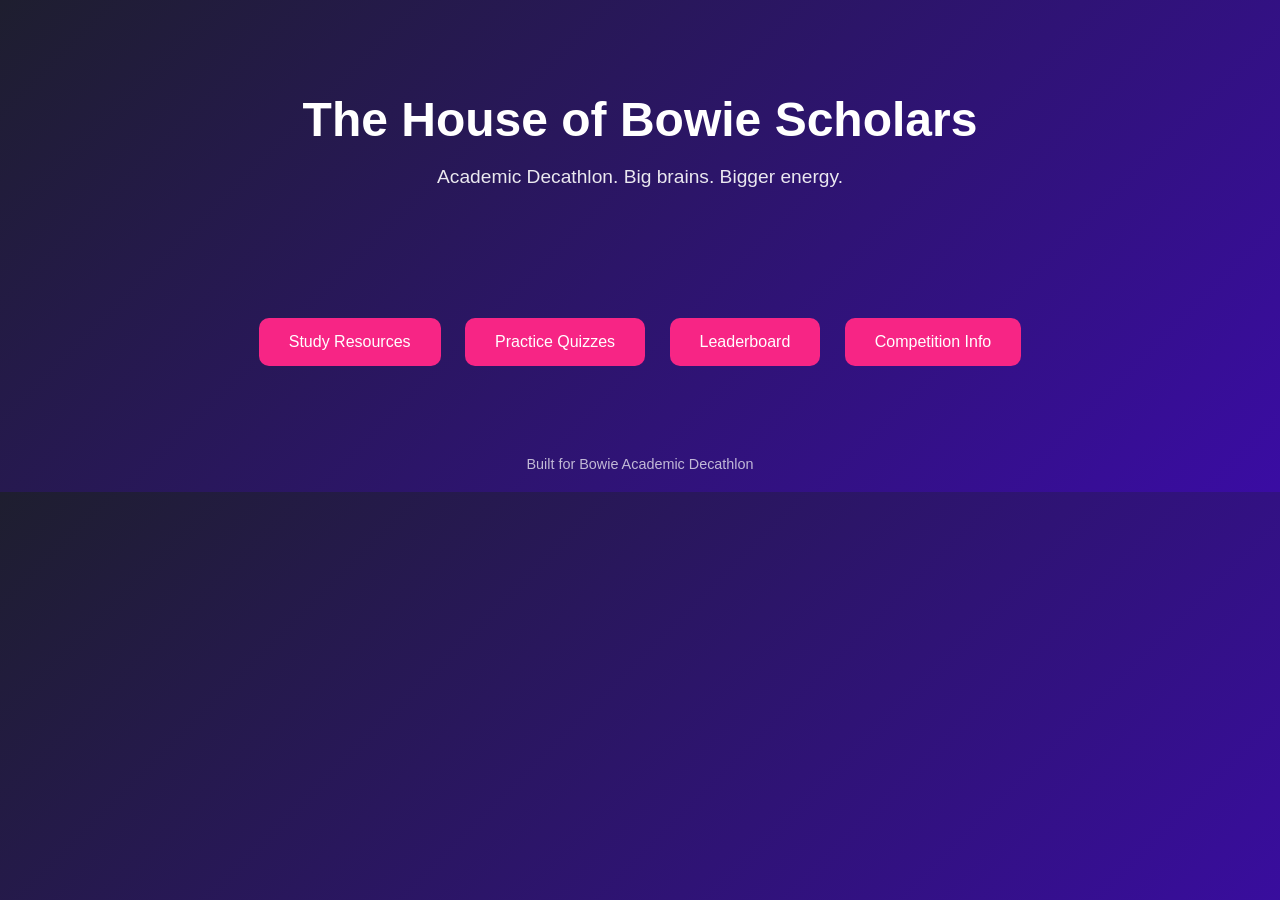
<file: index.html>
<!DOCTYPE html>
<html>
<head>
  <title>The House of Bowie Scholars</title>
  <meta name="viewport" content="width=device-width, initial-scale=1.0">
  <style>
    body {
      margin: 0;
      font-family: Arial, times new roman;
      background: linear-gradient(135deg, #1e1e2f, #3a0ca3);
      color: white;
      text-align: center;
    }

    header {
      padding: 60px 20px;
    }

    h1 {
      font-size: 3em;
      margin-bottom: 10px;
    }

    p {
      font-size: 1.2em;
      opacity: 0.9;
    }

    .button-container {
      margin-top: 40px;
    }

    a {
      text-decoration: none;
    }

    button {
      margin: 10px;
      padding: 15px 30px;
      font-size: 16px;
      border: none;
      border-radius: 10px;
      cursor: pointer;
      background: #f72585;
      color: white;
      transition: 0.3s;
    }

    button:hover {
      background: #b5179e;
      transform: scale(1.05);
    }

    footer {
      margin-top: 60px;
      padding: 20px;
      font-size: 0.9em;
      opacity: 0.7;
    }
  </style>
</head>
<body>

<header>
  <h1>The House of Bowie Scholars</h1>
  <p>Academic Decathlon. Big brains. Bigger energy.</p>
</header>

<div class="button-container">
 <a href="study.html"><button>Study Resources</button></a>
  <a href="quiz.html"><button>Practice Quizzes</button></a>
  <a href="#"><button>Leaderboard</button></a>
  <a href="#"><button>Competition Info</button></a>
</div>

<footer>
  Built for Bowie Academic Decathlon
</footer>

</body>
</html>
</file>
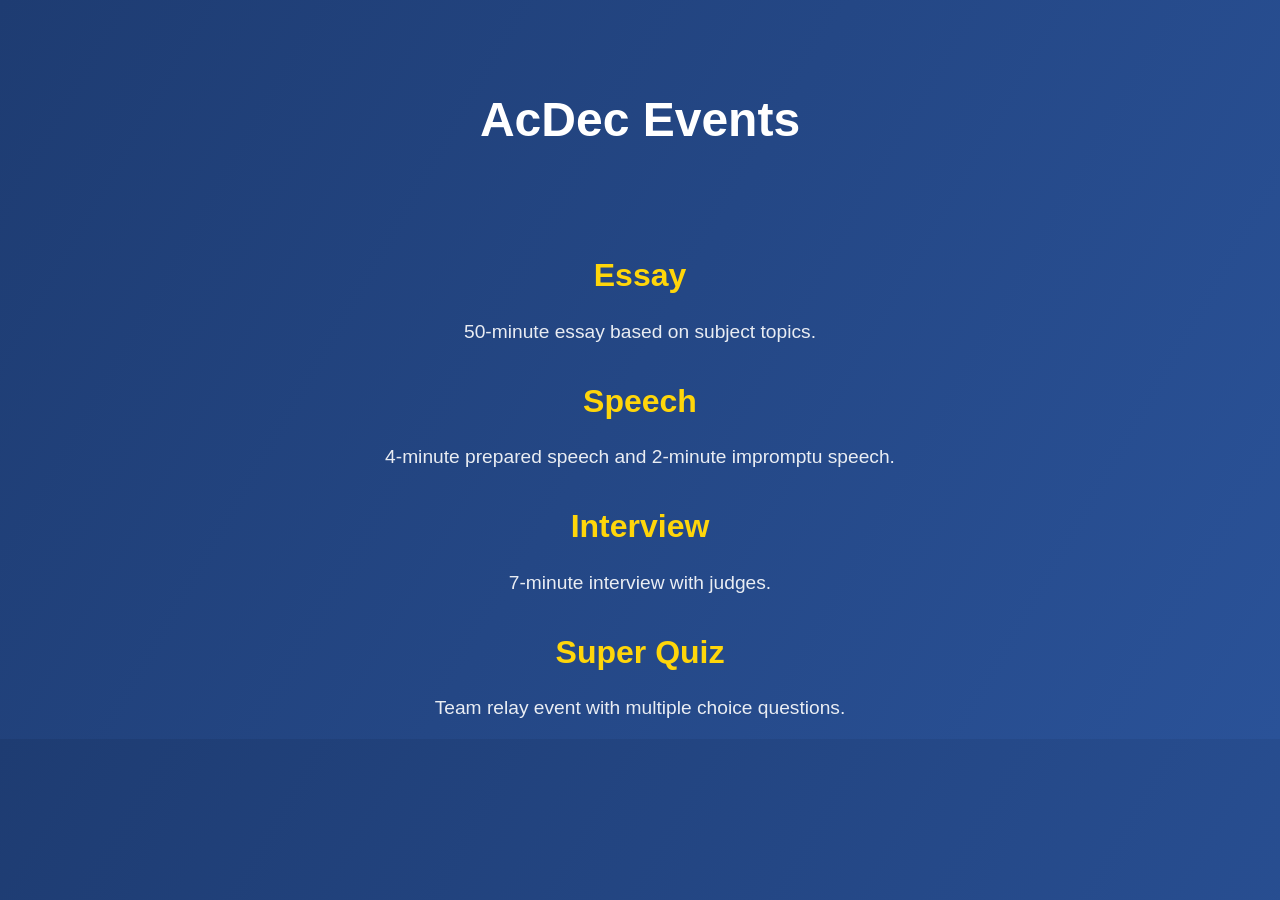
<file: events.html>
<!DOCTYPE html>
<html>
<head>

<title>Events</title>
<link rel="stylesheet" href="style.css">

</head>

<body>

<header>
<h1>AcDec Events</h1>
</header>

<section>

<h2>Essay</h2>
<p>50-minute essay based on subject topics.</p>

<h2>Speech</h2>
<p>4-minute prepared speech and 2-minute impromptu speech.</p>

<h2>Interview</h2>
<p>7-minute interview with judges.</p>

<h2>Super Quiz</h2>
<p>Team relay event with multiple choice questions.</p>

</section>

</body>
</html>
</file>
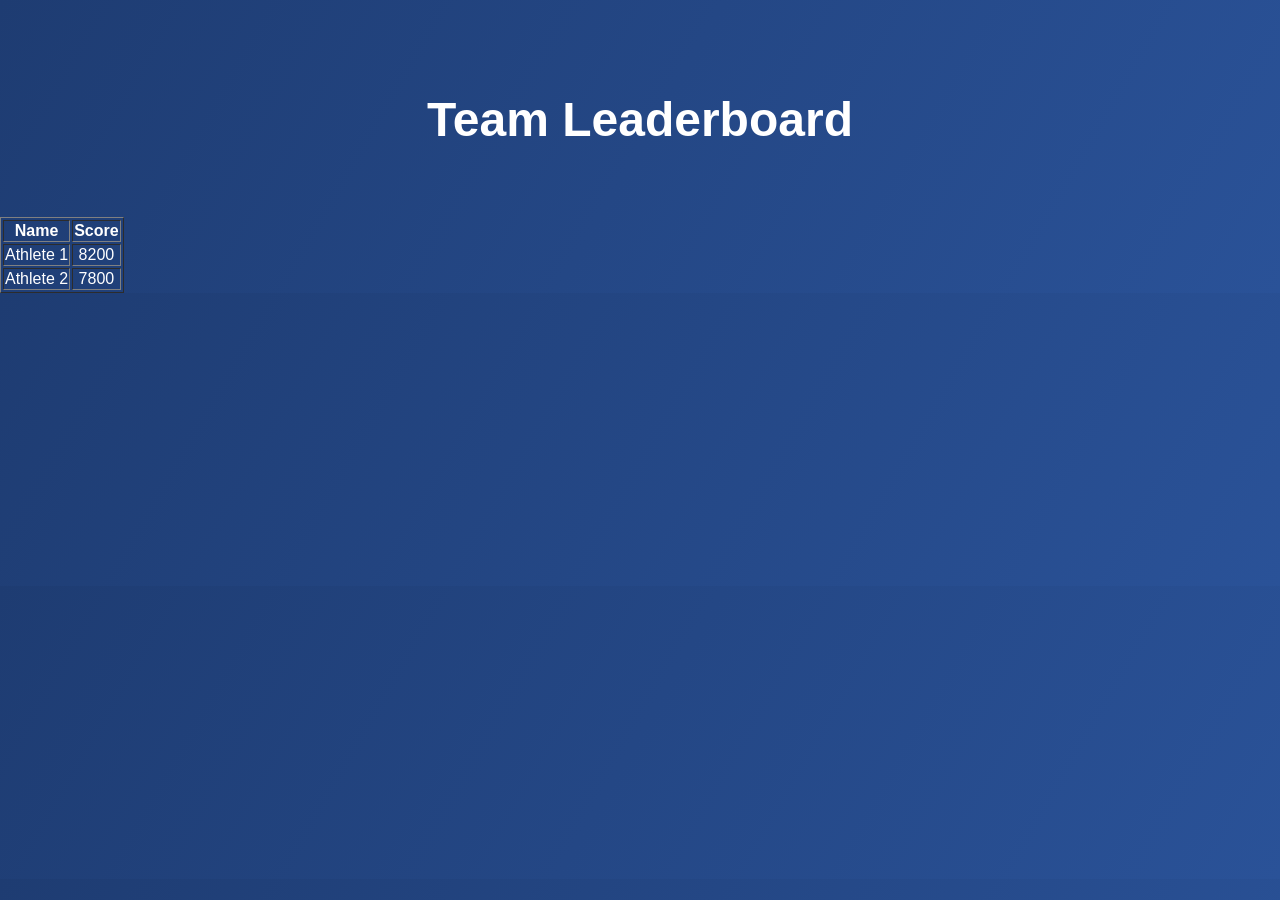
<file: leaderboard.html>
<!DOCTYPE html>
<html>
<head>

<title>Leaderboard</title>
<link rel="stylesheet" href="style.css">

</head>

<body>

<header>
<h1>Team Leaderboard</h1>
</header>

<section>

<table border="1">

<tr>
<th>Name</th>
<th>Score</th>
</tr>

<tr>
<td>Athlete 1</td>
<td>8200</td>
</tr>

<tr>
<td>Athlete 2</td>
<td>7800</td>
</tr>

</table>

</section>

</body>
</html>
</file>
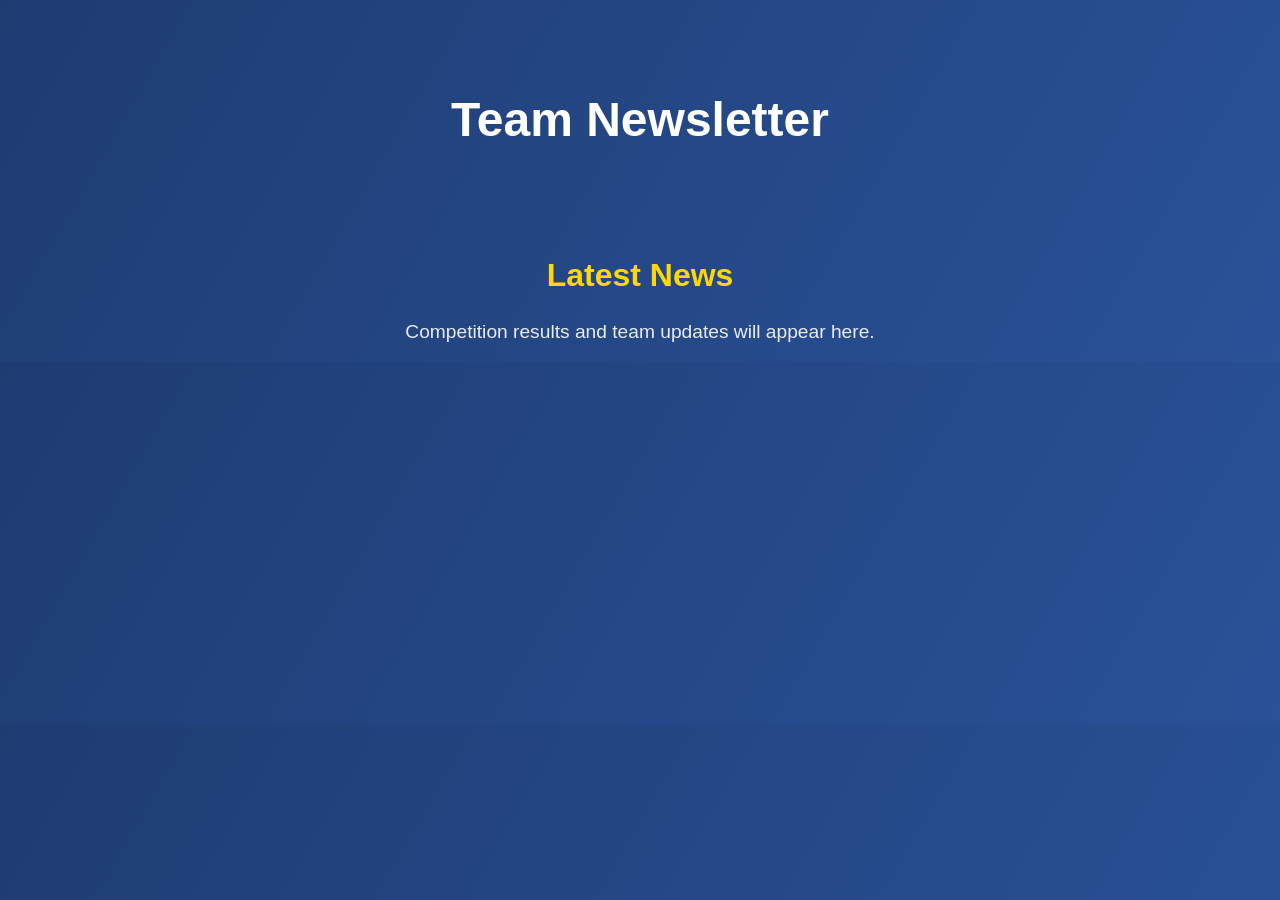
<file: newsletter.html>
<!DOCTYPE html>
<html>
<head>

<title>Newsletter</title>
<link rel="stylesheet" href="style.css">

</head>

<body>

<header>
<h1>Team Newsletter</h1>
</header>

<section>

<h2>Latest News</h2>

<p>Competition results and team updates will appear here.</p>

</section>

</body>
</html>
</file>
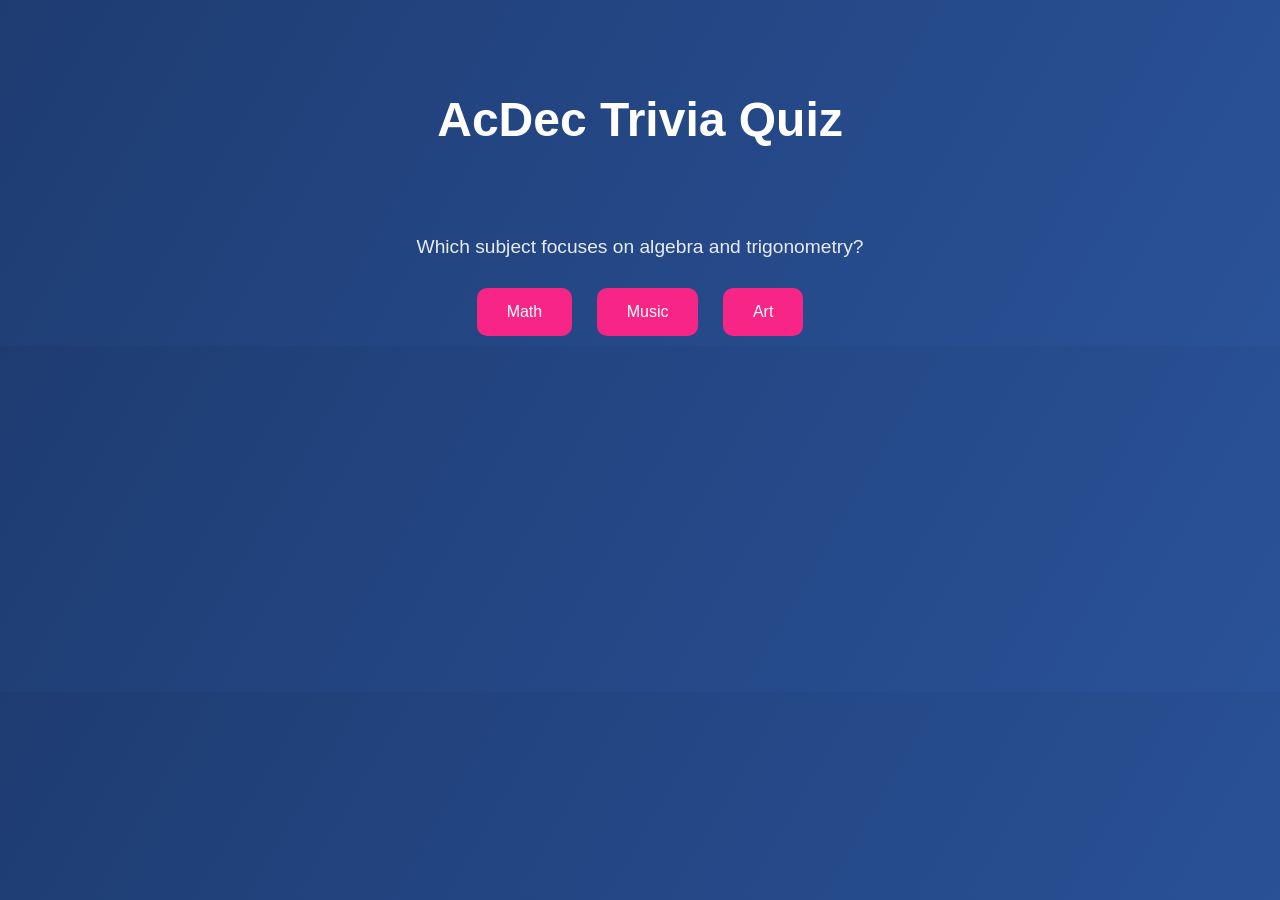
<file: quiz.html>
<!DOCTYPE html>
<html>
<head>

<title>Quiz</title>
<link rel="stylesheet" href="style.css">

</head>

<body>

<header>
<h1>AcDec Trivia Quiz</h1>
</header>

<section>

<p>Which subject focuses on algebra and trigonometry?</p>

<button>Math</button>
<button>Music</button>
<button>Art</button>

</section>

</body>
</html>
</file>
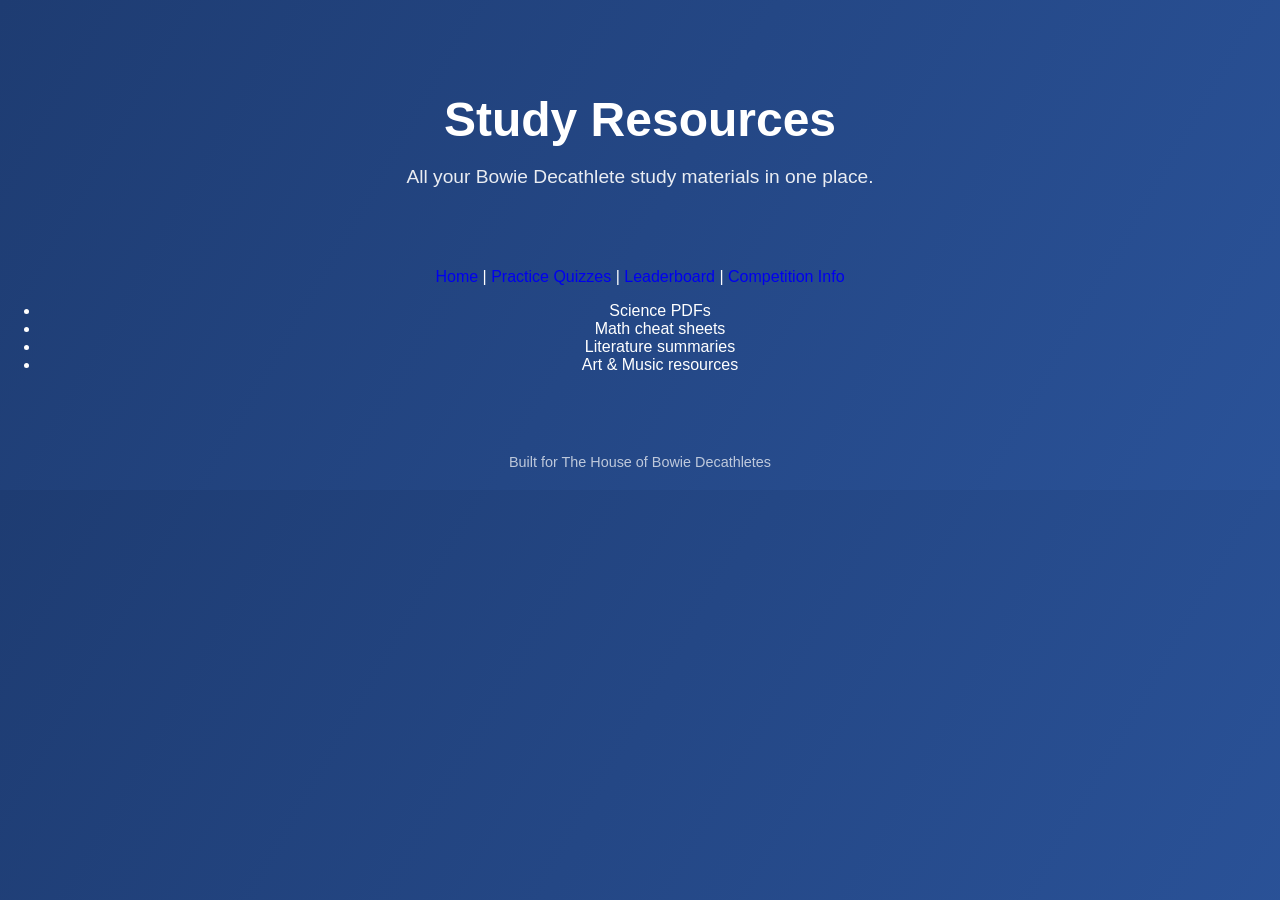
<file: study.html>
<!DOCTYPE html>
<html>
<head>
  <title>Study Resources – The House of Bowie Decathletes</title>
  <link rel="stylesheet" href="style.css">
  <meta name="viewport" content="width=device-width, initial-scale=1.0">
</head>
<body>
  <header>
    <h1>Study Resources</h1>
    <p>All your Bowie Decathlete study materials in one place.</p>
  </header>

  <nav>
    <a href="index.html">Home</a> |
    <a href="quiz.html">Practice Quizzes</a> |
    <a href="leaderboard.html">Leaderboard</a> |
    <a href="info.html">Competition Info</a>
  </nav>

  <main>
    <ul>
      <li>Science PDFs</li>
      <li>Math cheat sheets</li>
      <li>Literature summaries</li>
      <li>Art & Music resources</li>
    </ul>
  </main>

  <footer>
    Built for The House of Bowie Decathletes
  </footer>
</body>
</html>
</file>
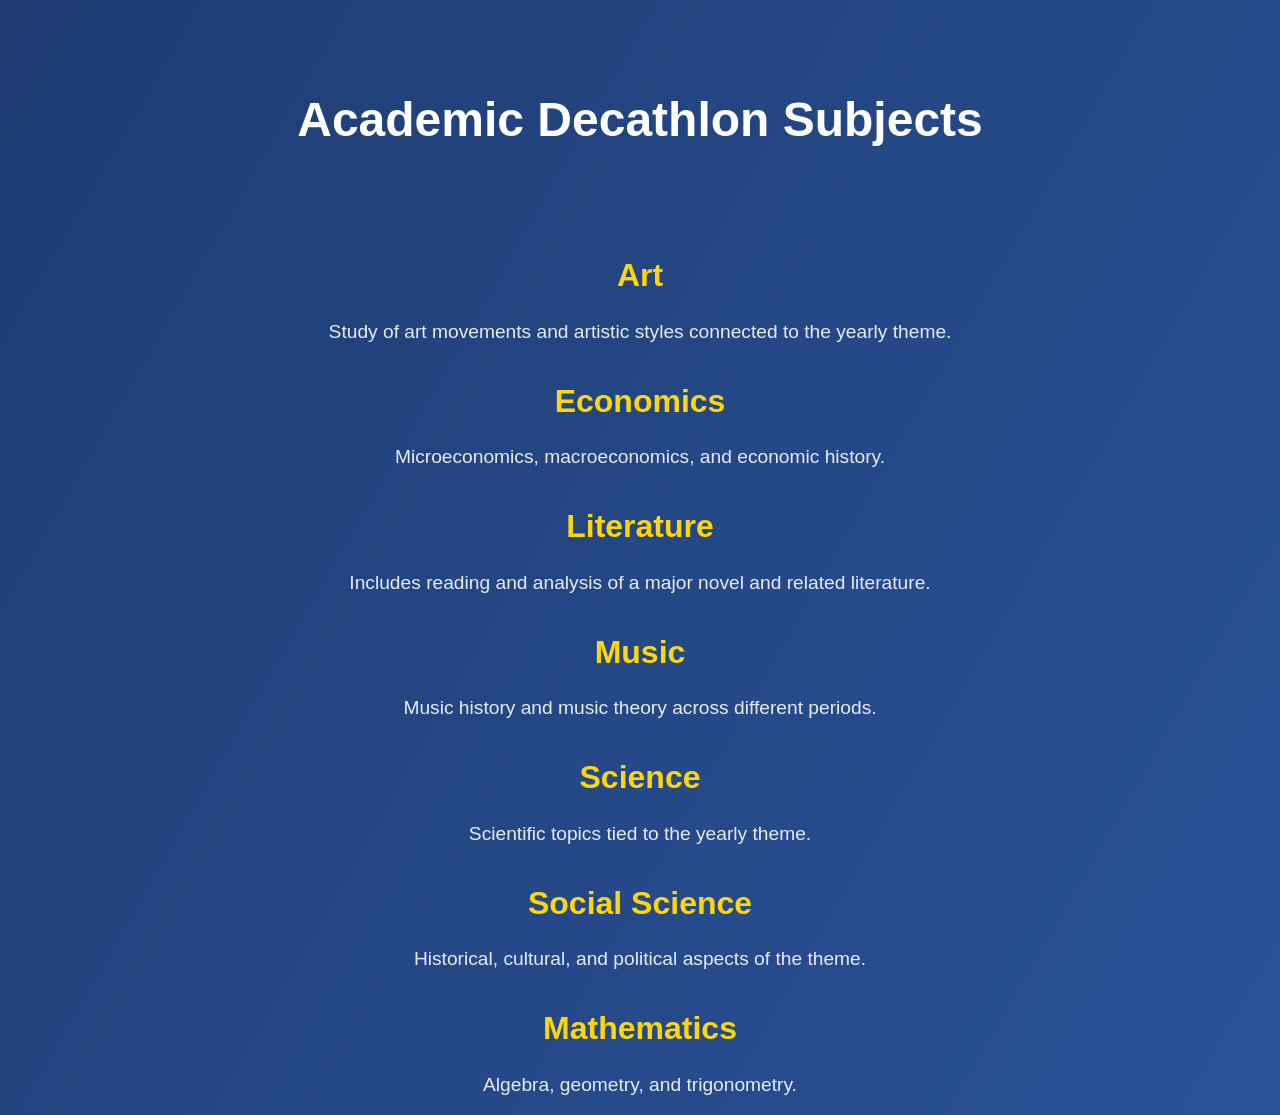
<file: subjects.html>
<!DOCTYPE html>
<html>
<head>

<title>Subjects</title>
<link rel="stylesheet" href="style.css">

</head>

<body>

<header>
<h1>Academic Decathlon Subjects</h1>
</header>

<section>

<h2>Art</h2>
<p>Study of art movements and artistic styles connected to the yearly theme.</p>

<h2>Economics</h2>
<p>Microeconomics, macroeconomics, and economic history.</p>

<h2>Literature</h2>
<p>Includes reading and analysis of a major novel and related literature.</p>

<h2>Music</h2>
<p>Music history and music theory across different periods.</p>

<h2>Science</h2>
<p>Scientific topics tied to the yearly theme.</p>

<h2>Social Science</h2>
<p>Historical, cultural, and political aspects of the theme.</p>

<h2>Mathematics</h2>
<p>Algebra, geometry, and trigonometry.</p>

</section>

</body>
</html>
</file>
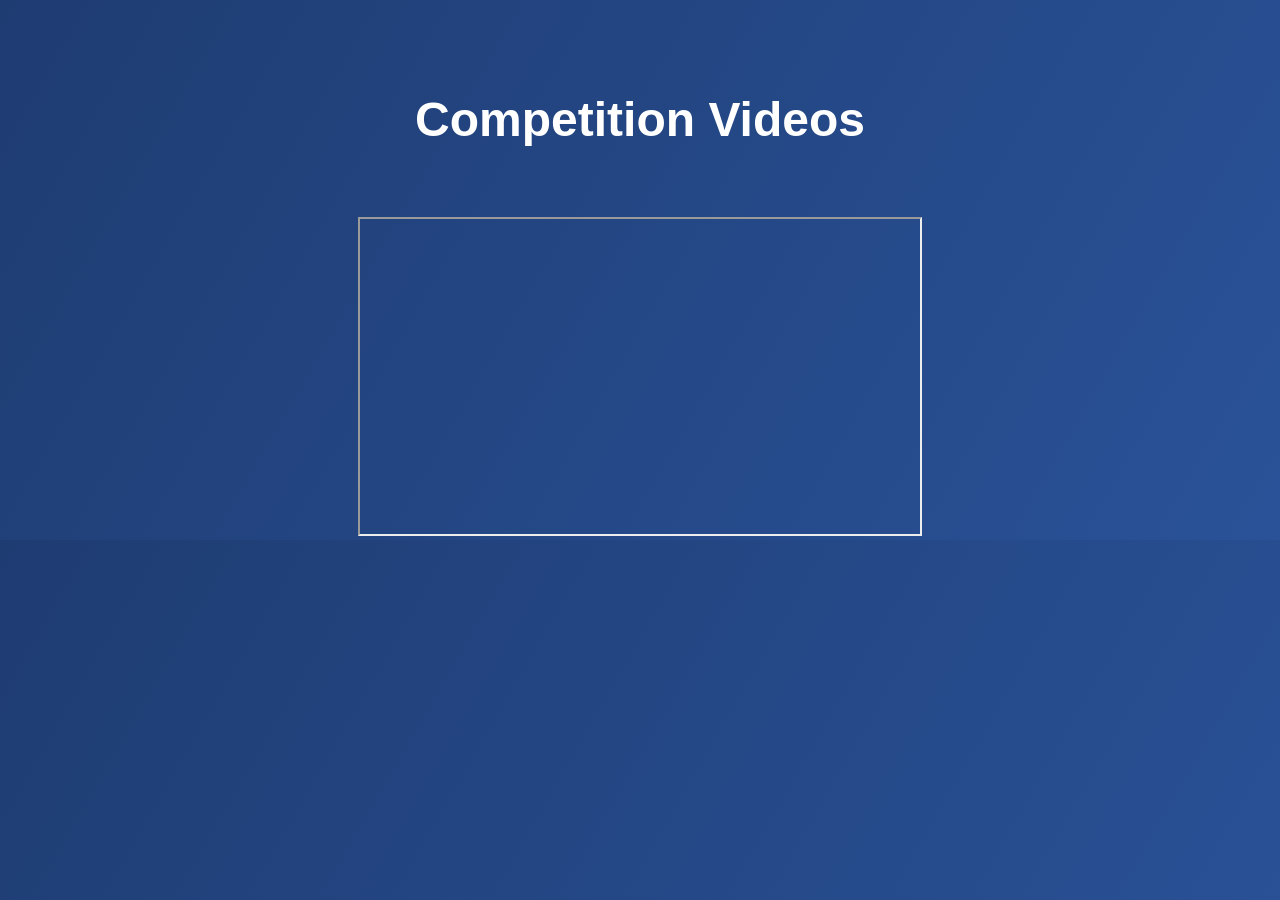
<file: videos.html>
<!DOCTYPE html>
<html>
<head>

<title>Videos</title>
<link rel="stylesheet" href="style.css">

</head>

<body>

<header>
<h1>Competition Videos</h1>
</header>

<section>

<iframe width="560" height="315"
src="https://www.youtube.com/embed/VIDEOID">
</iframe>

</section>

</body>
</html>
</file>
<file: style.css>
body {
  margin: 0;
  font-family: Arial, sans-serif;
  background: linear-gradient(120deg,#1e3c72,#2a5298);
  color: white;
  text-align: center;
}

header {
  padding: 60px 20px;
}

h1 {
  font-size: 3em;
  margin-bottom: 10px;
}

p {
  font-size: 1.2em;
  opacity: 0.9;
}

.button-container {
  margin-top: 40px;
}

a {
  text-decoration: none;
}

button {
  margin: 10px;
  padding: 15px 30px;
  font-size: 16px;
  border: none;
  border-radius: 10px;
  cursor: pointer;
  background: #f72585;
  color: white;
  transition: 0.3s;
}

button:hover {
  background: #b5179e;
  transform: scale(1.05);
}

section h2 {
  margin-top: 40px;
  font-size: 2em;
  color: #ffd60a;
}

footer {
  margin-top: 60px;
  padding: 20px;
  font-size: 0.9em;
  opacity: 0.7;
}
</file>
